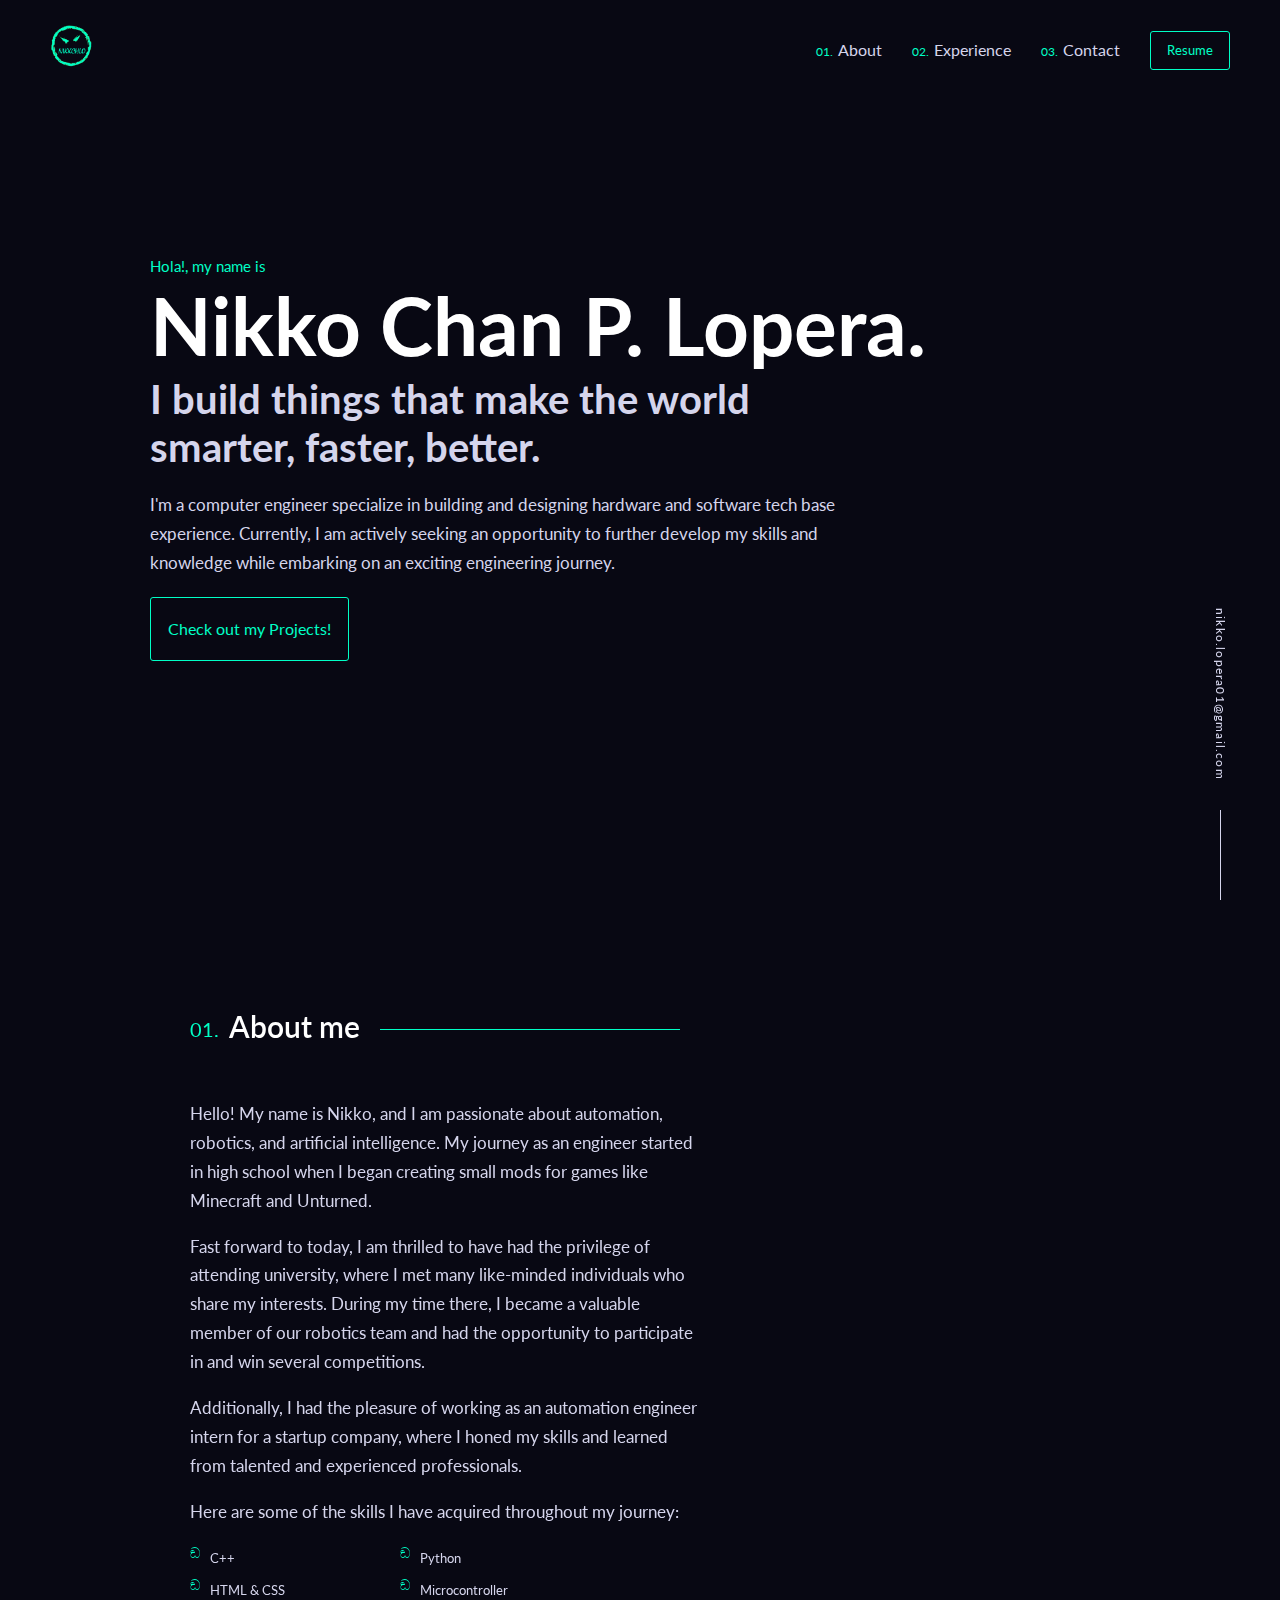
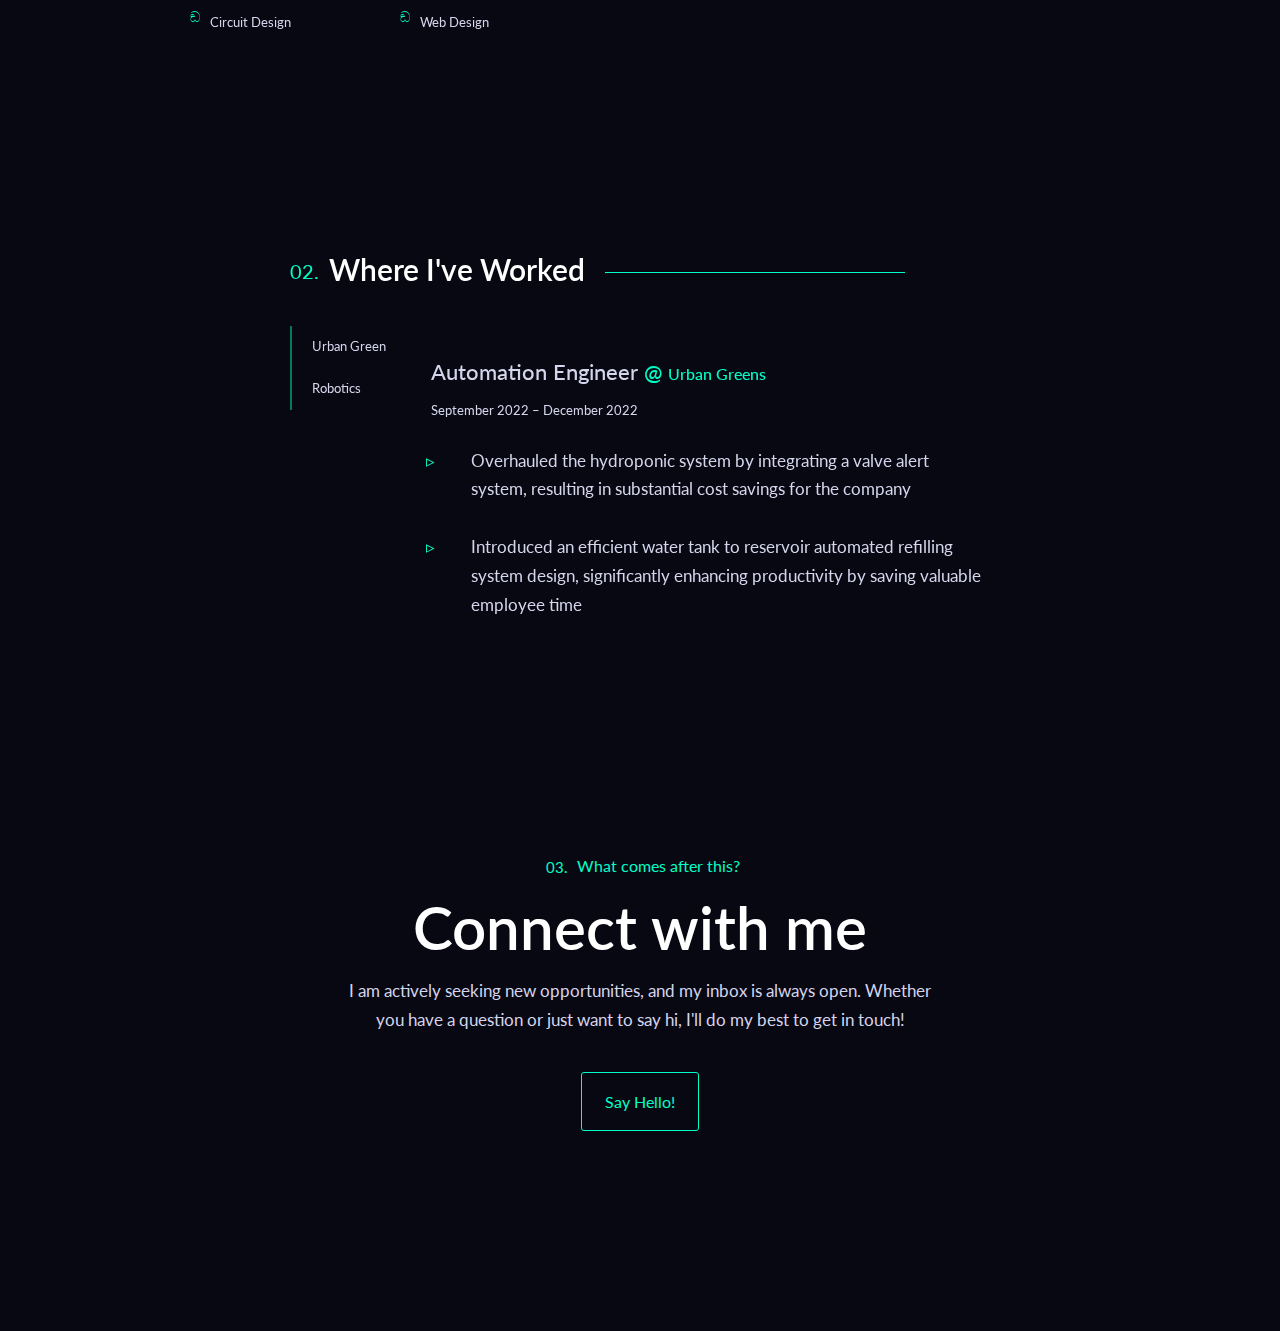
<file: index.html>
<!DOCTYPE html>
<html lang="en">
<head>
    <meta charset="UTF-8">
    <meta name="viewport" content="width=device-width, initial-scale=1.0">
    <title>Nikko Lopera</title>
    <link rel="icon" href="Images/favicon.ico" type="image/x-icon">
    <link rel="preconnect" href="https://fonts.googleapis.com">
    <link rel="preconnect" href="https://fonts.gstatic.com" crossorigin>
    <link href="https://fonts.googleapis.com/css2?family=Lato:ital,wght@0,100;0,300;0,400;0,700;0,900;1,400;1,900&display=swap" rel="stylesheet">
    <link rel="stylesheet" href="CSS/main.css">
    <link rel="stylesheet" href="CSS/reset.css">
    <link rel="stylesheet" href="CSS/index.css">
    <link rel="stylesheet" href="CSS/Experience.css">
    <link rel="stylesheet" href="CSS/Contact.css">
</head>
<body style="height: 100%;">
    <div class="PAGE-Layout-Style">
        <header class="header-main">
            <nav class="header-main-nav">
                <div class="header-main-logo">
                    <a href="#Hero"><img src="Images/Web-LOGONEW.png" alt="Web logo"> </a>
                </div>
                <div class="header-main-nav-TAGS">
                    <ol>
                        <li><a href="#about">About</a></li>
                        <li><a href="#jobs">Experience</a></li>
                        <li><a href="#Contact">Contact</a></li>
                    </ol>
                    <div class="header-main-resume">
                        <a href="Documents/Nikko-Chan-Lopera_Resume.pdf" target="_blank" rel="noopener noreferrer">Resume</a>   
                    </div>
                </div> 
            </nav> 
        </header>

        <div orientation="right" class="LayoutRight">
            <div class="LayoutRight-Email">
                <a href="mailto:nikko.lopera01@gmail.com">nikko.lopera01@gmail.com</a>
            </div>
        </div>
        <div id="content">
            
            <!-- The Hero section of the Website-->
            <main class="main-fillHeight" >
                <section id="Hero" class="main-Hero-section-alignment">
                    <div class="main-greeting">
                        <p>Hola!, my name is</p>
                    </div>  
                    <div class="main-name">
                        <h1>Nikko Chan P. Lopera.</h1>
                    </div> 
                    <div class="main-slogan">
                        <h3>I build things that make the world <br> smarter, faster, better.</h3>
                    </div>
                    <div class="main-desc">
                        <p>I'm a computer engineer specialize in building and designing hardware and software tech base experience. Currently, I am actively seeking an opportunity to further develop my skills and knowledge while embarking on an exciting engineering journey.</p>
                    </div>
                    <div class="main-project">
                        <a href="https://www.instagram.com/nikkchlo" target="_blank" rel="noopener noreferrer">Check out my Projects!</a>
                    </div>

                </section>
            <!-- The About section of the Website-->

                <section id="about" class="index-about-section" style="visibility: visible;
                opacity: 1;transform: matrix3d(1, 0, 0, 0, 0, 1, 0, 0, 0, 0, 1, 0, 0, 0, 0, 1);
                transition: opacity 0.5s cubic-bezier(0.645, 0.045, 0.355, 1) 0.2s, transform 0.5s cubic-bezier(0.645, 0.045, 0.355, 1) 0.2s;">
                
                <h2 class="index-numbered-heading">
                    About me
                </h2>
                <div class="index-about-inner">
                    <div class="index-about-unknown">
                        <div>
                            <!-- Just add more paragraph if neccesary-->
                            <p>
                                Hello! My name is Nikko, and I am passionate about automation, robotics, and artificial intelligence. My journey as an engineer started in high school when I began creating small mods for games like Minecraft and Unturned.
                            </p>
                            <p>
                                Fast forward to today, I am thrilled to have had the privilege of attending university, where I met many like-minded individuals who share my interests. During my time there, I became a valuable member of our robotics team and had the opportunity to participate in and win several competitions.
                            </p>
                            <p>
                                Additionally, I had the pleasure of working as an automation engineer intern for a startup company, where I honed my skills and learned from talented and experienced professionals.
                            </p>
                            <p>
                                Here are some of the skills I have acquired throughout my journey:
                            </p>
                        </div>
                        <ul class="index-skill-list">
                            <li>C++</li>
                            <li>Python</li>
                            <li>HTML & CSS</li>
                            <li>Microcontroller </li>
                            <li>Circuit Design</li>
                            <li>Web Design</li>
                        </ul>
                    </div>
                    <div class="index-about-photo">
                        <div class="wrapper">
                            <div class="img">
                                <div style="max-width: 500px; display: block;">
                                    
                                </div>
                            </div>

                        </div>

                    </div>

                </div>
                </section>

                <section id="jobs" class="Experience-section" style="visibility: visible;opacity: 1;transform: matrix3d(1, 0, 0, 0, 0, 1, 0, 0, 0, 0, 1, 0, 0, 0, 0, 1);transition: opacity 0.5s cubic-bezier(0.645, 0.045, 0.355, 1) 0.2s, transform 0.5s cubic-bezier(0.645, 0.045, 0.355, 1) 0.2s;">
                    <h2 class="index-numbered-heading ">
                        Where I've Worked
                    </h2>
                    <div class="Experience-section-inner">
                        <div class="tabs">
                            <button class="tabs__button" data-for-tab="1" >
                                <span>Urban Green</span>
                            </button>

                            <button class="tabs__button" data-for-tab="2">
                                <span>Robotics </span>
                            </button>
                        </div>
                        <div class="Job-list-Info">
                            <div class="tabs__content tabs__content--active" data-tab="1">
                                <h3>
                                    <span>Automation Engineer</span>
                                    <span class="Urbangreens"> @ 
                                        <a href="https://www.linkedin.com/company/eaturbangreens/">Urban Greens </a>
                                    </span>
                                </h3>
                                <p class="range">September 2022 – December 2022</p>
                                <div>
                                    <ul>
                                        <li>Overhauled the hydroponic system by integrating a valve alert system, resulting in substantial cost savings for the company<br><br> </li>
                                        <li>Introduced an efficient water tank to reservoir automated refilling system design, significantly enhancing productivity by saving valuable employee time </li>
                                    </ul>
                                </div>
                            </div>

                            <div class="tabs__content" data-tab="2">
                                <h3>
                                    <span>University Robotics team</span>
                                    <span class="Urbangreens"> @ 
                                        <a href="https://www.facebook.com/DLSAURobotics/">DLSAU Robotics </a>
                                    </span>
                                </h3>
                                <p class="range">Summer 2019 – January 2023</p>
                                <div>
                                    <ul>
                                        <li>Led the development of an engineering design for the robots used on multiple winning competitions  <br><br></li>
                                        <li>Designed and implemented robust and efficient code for the different robotic competitions ensuring seamless operation and contributing to successful outcomes<br><br> </li>
                                        <li>Actively engaged in various competitive robotic tournaments, demonstrating exceptional skills, teamwork, and strategic thinking to consistently achieve notable results</li>
                                    </ul>
                                </div>
                            </div>
                        </div>
                    </div>
                </section>

                <section id = "Contact" class="Contact-Section">
                    <h2 class="index-numbered-heading overline"> What comes after this?</h2>
                    <h2 class="title">Connect with me</h2>
                    <p>I am actively seeking new opportunities, and my inbox is always open. Whether you have a question or just want to say hi, I'll do my best to get in touch!</p>
                       <div class="Contact-Section-email">
                        <a class="email-link" href="mailto:nikko.lopera01@gmail.com">Say Hello!</a>
                       </div> 
                    
                </section>

            </main>
                
        </div>
        
    
    </div>

    <script>
        function setupTabs(){
            document.querySelectorAll(".tabs__button") .forEach(button => {
                button.addEventListener("click", () => {
                    const sideBar = button.parentElement;
                    const tabsContainer = sideBar.parentElement;
                    const tabNumber = button.dataset.forTab;
                    const tabToActivate = tabsContainer.querySelector(`.tabs__content[data-tab="${tabNumber}"]`);

              

                 
                    sideBar.querySelectorAll(".tabs__button").forEach(button =>{
                        button.classList.remove("tabs__button--active");

                    });

                    tabsContainer.querySelectorAll(".tabs__content").forEach(tab =>{
                        tab.classList.remove("tabs__content--active");

                    });
                    
                     button.classList.add("tabs__button--active");
                     tabToActivate.classList.add("tabs__content--active");
              
                });
            }); 
        }  

        document.addEventListener("DOMContentLoaded", ()=>{
            setupTabs();

           // document.querySelectorAll(".tabs").forEach(tabsContainer => {
          //  tabsContainer.querySelector(".tabs__sidebar .tabs__button").click();

            // });
        })
    </script>
</body>
</html>
</file>
<file: CSS/main.css>
/*
accent color: #00ffc6

*/
:root{
    --Background-color:#080813;
    --accent-color: #00ffc6;
    --title-text: #ffffff;
    --body-text: #d5d5ec;

    --default-font: 'Lato', sans-serif;
}

html{
    scroll-behavior: smooth;
}

::before ::after {
    box-sizing: inherit;
}



a{
    font-size: 16px; 
    cursor: pointer;

    display: inline-block;
    text-decoration: none;
    text-decoration-skip-ink: auto;
    color: inherit;
    position: relative;
    transition: all 0.25s cubic-bezier(0.645,0.045,0.355,1);
}

button{
    cursor: pointer;
    border: 0px;
    border-radius: 0px;
}
    
ol{
    display: block;
    list-style-type: decimal;
    margin-block-start: 1em;
    margin-block-end: 1em;
    margin-inline-start: 0px;
    margin-inline-end: 0px;
    padding-inline-start: 40px;
}

ul{
    display: block;
    list-style-type: disc;
    margin-block-start: 1em;
    margin-block-end: 1em;
    margin-inline-start: 0px;
    margin-inline-end: 0px;
    padding-inline-start: 40px;
}

h1{
   font-size: 60px; 
   line-height: 80px;
   font-weight: 700;
}

h2{
    margin: 0px 0px 10px;
    font-weight: 600;
    color: var(--title-text);
    line-height: 1.1;
}

h3{
    display: block;
    font-size: 1.17em;
    margin-block-start: 1em;
    margin-block-end: 1em;
    margin-inline-start: 0px;
    margin-inline-end: 0px;
    font-weight: bold;
}

p{
    display: block;
    margin-block-start: 1em;
    margin-block-end: 1em;
    margin-inline-start: 0px;
    margin-inline-end: 0px;
     }

div{
    display: block;
}
::before, ::after {
    box-sizing: inherit;
}

section{
    margin: 0px auto;
    padding: 100px 0px;
    max-width: 1000px;
}
body {
    margin: 0px;
    width: 100%;
    min-height: 100%;
    overflow-x: hidden;
    -webkit-font-smoothing: antialiased;
    background-color: var(--Background-color);
    color: var(--body-text);
    font-family: var(--default-font);
    font-size: 17px;
    line-height: 1.7;
}


.PAGE-Layout-Style{
    display: flex;
    flex-direction: column;
    min-height: 100vh;
 }
 
.header-main{
    display: flex;
    -webkit-box-pack: justify;
    justify-content: space-between;
    -webkit-box-align: center;
    align-items: center;
    position: fixed;
    top: 0px;
    z-index: 11;
    padding: 0px 50px;
    width: 100%;
    height: 100px;
    background-color: var(--Background-color);
    backdrop-filter: blur(10px);
    transition: all 0.25s cubic-bezier(0.645,0.045,0.355,1);
    filter: none !important;
    pointer-events: auto !important;
    user-select: auto !important;
}

.header-main-logo{
    display: flex;
    -webkit-box-pack: center;
    justify-content: center;
    -webkit-box-align: center;
    align-items: center;
}

.header-main-logo img{
    color: var(--accent-color);
    width: 42px;
    height: 42px;
    position: relative;
    z-index: 1;
}

.header-main-nav{
    display: flex;
    -webkit-box-pack: justify;
    justify-content: space-between;
    -webkit-box-align: center;
    align-items: center;
    position: relative;
    width: 100%;
    color: var(--body-text);
    font-family: var(--default-font);
    counter-reset: item 0;
    z-index: 12; 
}

.header-main-nav-TAGS{
    display: flex;
    -webkit-box-align: center;
    align-items: center; 
}

.header-main-nav-TAGS ol{
    display: flex;
    -webkit-box-pack: justify;
    justify-content: space-between;
    -webkit-box-align: center;
    align-items: center;
    padding: 0px;
    margin: 0px;
    list-style: none;
}

.header-main-nav-TAGS ol li{
    margin: 0px 5px;
    position: relative;
    counter-increment: item 1;
    font-size: 13px;
}

.header-main-nav-TAGS ol li a{
    padding: 10px;
}

.header-main-nav-TAGS ol li a::before{
    content: "0" counter(item) ".";
    margin-right: 5px;
    color: var(--accent-color);
    font-size: 12px;
    text-align: right;
}

.header-main-nav-TAGS ol li a:hover{
    color: var(--accent-color);
}


.header-main-resume a{
    /* color: #00ffc6;
    border: 1px solid #00ffc6;
    margin-bottom: 7px;
    padding: 15px 15px;
    border-radius: 3px;
    transition: box-shadow 0.3s, background-color 0.3s; Add transition for smooth color change */


    color: var(--accent-color);
    background-color: transparent;
    border: 1px solid var(--accent-color);
    border-radius: 3px;
    padding: 0.75rem 1rem;
    font-family: var(--default-font);
    line-height: 1;
    text-decoration: none;
    transition: box-shadow 0.3s, background-color 0.3s;
    margin-left: 15px;
    font-size: 13px;
}

.header-main-resume a:hover{
    color: var(--title-text);
    box-shadow: 0 0 0 1px #00ffc6; /* Add a larger box-shadow to create the effect */
    background-color: #00ffc8ad;
}


.LayoutRight{
    width: 40px;
    position: fixed;
    bottom: 0px;
    left: auto;
    right: 40px;
    z-index: 10;
    color: var(--body-text);
}

.LayoutRight-Email{
    display: flex;
    flex-direction: column;
    -webkit-box-align: center;
    align-items: center;
    position: relative;
}

.LayoutRight-Email a{
    margin: 20px auto;
    padding: 10px;
    font-family: var(--default-font);
    font-size: 12px;
    line-height: 18px;
    letter-spacing: 0.1em;
    -webkit-writing-mode: vertical-rl;
    writing-mode: vertical-rl;
}

.LayoutRight-Email::after{
    content: "";
    display: block;
    width: 1px;
    height: 90px;
    margin: 0px auto;
    background-color: var(--body-text);
}



@media (prefers-reduced-motion: no-preference)

.kFCHyX .logo a .hex-container {
    transition: var(--transition);
}
</file>
<file: CSS/Experience.css>
.Experience-section{
  max-width: 700px;
}

.Experience-section .Experience-section-inner{
  display: flex;
}

.tabs{
  position: relative;
  z-index: 3;
  width: max-content;
  padding: 0px;
  margin: 0px;
  list-style: none;
}

.tabs__button--active{
  text-decoration: none;
  text-decoration-skip-ink: auto;
  position: relative;
  transition: all 0.25s cubic-bezier(0.645,0.045,0.355,1);
  display: flex;
  -webkit-box-align: center;
  align-items: center;
  width: 100%;
  height: 42px;
  padding: 0px 20px 2px;
  border-left: 2px solid var(--accent-color); 
  background-color: transparent;
  color: var(--accent-color);
  font-family: var(--default-font);
  font-size: 13px;
  text-align: left;
  white-space: nowrap;
}

.tabs__button{
  text-decoration: none;
  text-decoration-skip-ink: auto;
  position: relative;
  transition: all 0.25s cubic-bezier(0.645,0.045,0.355,1);
  display: flex;
  -webkit-box-align: center;
  align-items: center;
  width: 100%;
  height: 42px;
  padding: 0px 20px 2px;
  border-left: 2px solid #057960;
  background-color: transparent;
  color: var(--body-text);
  font-family: var(--default-font);
  font-size: 13px;
  text-align: left;
  white-space: nowrap;
}

.tabs__button:hover, .tabs__button--active:focus{
  background-color: #2f2f4b;
}

.tabs__button:hover, .tabs__button--active:focus-visible{
  color: var(--accent-color);
    outline: 0px;
}
:focus:not(:focus-visible){
  outline: none;
    outline-offset: 0px;
}

.tabs__content--active h3 .Urbangreens{
  color: var(--accent-color);
}
.tabs__content--active .range{
  margin-bottom: 25px;
  color: var(--body-text);
  font-family: var(--default-font);
  font-size: 13px;
}

.tabs__content--active ul li::before{
  content: "▹";
    position: absolute;
    left: 0px;
    color: var(--accent-color);
}

.Job-list-Info{
  position: relative;
  width: 100%;
  margin-left: 20px;
}

.tabs__content{
  width: 100%;
  height: auto;
  padding: 10px 5px;
  display: none;
}

.tabs__content--active{
  display: block;
}

.tabs__content h3{
  margin-bottom: 2px;
  font-size: 22px;
  font-weight: 500;
  line-height: 1.3;
}
</file>
<file: CSS/Contact.css>
.Contact-Section{
    max-width: 600px;
    margin: 0px auto 100px;
    text-align: center;
}
.Contact-Section .overline::before{
    font-size: clamp(10px,3vw,15px);
    position: relative; top: 1px; left:5px ;
}
.Contact-Section .overline::after{
    content: none;
}

.Contact-Section .overline{
    display: block;
    margin-bottom: 20px;
    color: var(--accent-color);
    font-family: var(--default-font);
    font-size: 16px;
    font-weight: 400;
}

.overline{
    color: var(--accent-color);
    font-family: var(--default-font);
    font-size: 16px;
    font-weight: 400;
}

.Contact-Section .title {
    font-size: clamp(40px, 5vw, 60px);
}

.Contact-Section-email a{
    color: #00ffc6;
    border: 1px solid #00ffc6;
    line-height: auto;
    margin-top: 20px;
    padding: 15px 23px;
    border-radius: 3px;
    transition: box-shadow 0.3s, background-color 0.3s; 
}

.Contact-Section-email a:hover{
    color: var(--title-text);
    box-shadow: 0 0 0 1px #00ffc6; /* Add a larger box-shadow to create the effect */
    background-color: #00ffc8ad;
}
</file>
<file: CSS/index.css>
main {
    margin: 0px auto;
    width: 100%;
    max-width: 1600px;
    min-height: 100vh;
    padding: 200px 150px; 
}
.main-fillHeight{
    padding: 0px 150px;
    counter-reset: section 0;
}

.main-Hero-section-alignment{
    display: flex;
    -webkit-box-pack: center;
    justify-content: center;
    -webkit-box-align: center;
    flex-direction: column;
    align-items: flex-start;
    min-height: 100vh;
    height: 100vh;
    padding: 0px;
}

.main-greeting p{
    margin-bottom: 5px;
    font-size: 15px;
    color: var(--accent-color);
    
}
.main-name h1{
color: var(--title-text);
margin-bottom: 10px;
font-size: clamp(40px, 8vw, 80px);
} 
.main-slogan h3{
    
    margin-top: 100px;
    color: var(--body-text);
    line-height: 1.2;
        margin: 0px;
    font-size: clamp(30px, 8vw, 40px);
}

.main-desc p{
    margin: 20px 0px 0px;
    max-width: 700px;
}

.main-project a{
    color: #00ffc6;
    border: 1px solid #00ffc6;
    line-height: auto;
    margin-top: 20px;
    padding: 17px 17px;
    border-radius: 3px;
    transition: box-shadow 0.3s, background-color 0.3s; /* Add transition for smooth color change */
}

.main-project a:hover{
    color: var(--title-text);
    box-shadow: 0 0 0 1px #00ffc6; /* Add a larger box-shadow to create the effect */
    background-color: #00ffc8ad;
}

/* ABOUT SECTION */
.index-about-section{
    max-width: 900px;
} 

.index-about-section .index-about-inner{
     display: grid;
    grid-template-columns: 3fr 2fr;
    gap: 50px;
}
.index-about{
    margin: 0px auto;
    width: 100%;
    padding: 80px 200px;
    min-height: 100%;
    max-width: 1600px;
    overflow-x: hidden;
    -webkit-font-smoothing: antialiased;
    background-color: var(--Background-color);
    color: var(--body-text);
    line-height: 1.3;
    box-sizing: inherit;
}

.index-numbered-heading{
    display: flex;
    -webkit-box-align: center;
    align-items: center;
    position: relative;
    margin: 10px 0px 40px;
    width: 100%;
    font-size: clamp(26px,5vw,30px);
    white-space: nowrap;
}

.index-numbered-heading::before {
    position: relative;
    bottom: -2px;
    counter-increment: section 1;
    content: "0" counter(section) ".";
    margin-right: 10px;
    color: var(--accent-color);
    font-family: var(--default-font);
    font-size: clamp(16px,3vw,20px);
    font-weight: 400;
}

.index-numbered-heading::after {
    content: "";
    display: block;
    position: relative;
    top: 3px;
    width: 300px;
    height: 1px;
    margin-left: 20px;
    background-color: var(--accent-color);
}


.index-about-unknown ul.index-skill-list{
    display: grid;
    grid-template-columns: repeat(2, minmax(140px, 200px));
    gap: 0px 10px;
    padding: 0px;
    margin: 20px 0px 0px;
    overflow: hidden;
    list-style: none;
}

.index-about-unknown ul.index-skill-list li{
    position: relative;
    margin-bottom: 10px;
    padding-left: 20px;
    font-family: var(--default-font);
    font-size: 13px;
}

.index-about-unknown ul.index-skill-list li::before{
    content: "ඞ";
    position: absolute;
    left: 0px;
    color: var(--accent-color);
    font-size: 14px;
    line-height: 12px;

}

.index-about-photo{
    position: relative;
    max-width: 300px;
}

.index-about-photo .wrapper{
    box-shadow: 0 10px 30px -15px var(--accent-color);
    transition: all 0.25s cubic-bezier(0.645,0.045,0.355,1);
    display: block;
    position: relative;
    width: 100%;
    border-radius: 4px;
    background-color: var(--accent-color);
}

.index-about-photo .wrapper::before {
    top: 0px;
    left: 0px;
    background-color: var(--accent-color);
    mix-blend-mode: screen;
}

.index-about-photo .wrapper::before, .index-about-photo .wrapper::after{
    content: "";
    display: block;
    position: absolute;
    width: 100%;
    height: 100%;
    border-radius: 4px;
    transition: all 0.25s cubic-bezier(0.645,0.045,0.355,1);
}

.index-about-photo .wrapper .img{
    position: relative;
    border-radius: 4px;
    mix-blend-mode: multiply;
    filter: grayscale(100%) contrast(1);
    transition: all 0.25s cubic-bezier(0.645,0.045,0.355,1);
}
</file>
